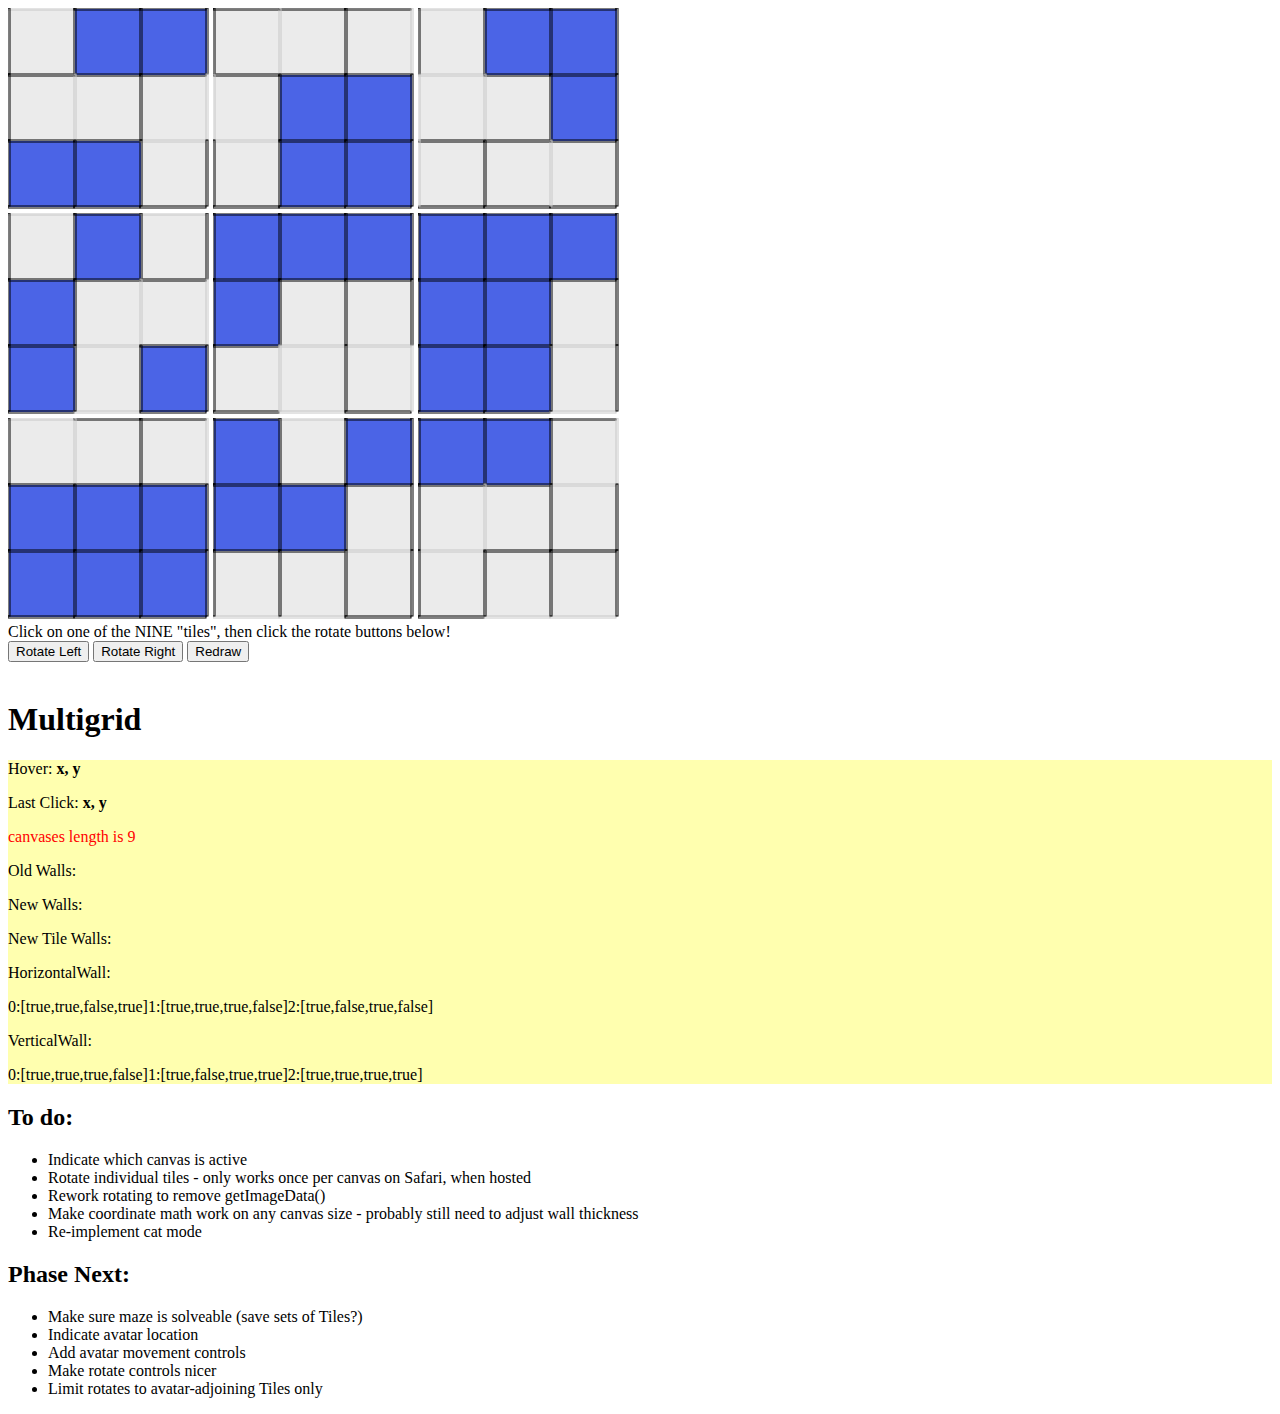
<file: index.html>
<!DOCTYPE html SYSTEM "http://www.w3.org/TR/xhtml1/DTD/xhtml1-transitional.dtd">
<html xmlns="http://www.w3.org/1999/xhtml">
	<head>
		<link rel="stylesheet" type="text/css" href="gridmaze.css" />
        <script src="gridmaze-tiles.js" type="text/javascript"></script>
    </head>
    <body onload="setMultigridEnvironment()">
    	
        <canvas id="canvas00" width="201" height="201" margin="0" padding="0" border="0"></canvas>
        <canvas id="canvas10" width="201" height="201" margin="0" padding="0" border="0"></canvas>
        <canvas id="canvas20" width="201" height="201" margin="0" padding="0" border="0"></canvas>
        <br />
        <canvas id="canvas01" width="201" height="201"></canvas>
        <canvas id="canvas11" width="201" height="201"></canvas>
        <canvas id="canvas21" width="201" height="201"></canvas>
        <br />
        <canvas id="canvas02" width="201" height="201"></canvas>
        <canvas id="canvas12" width="201" height="201"></canvas>
        <canvas id="canvas22" width="201" height="201"></canvas>
        <br />
        Click on one of the NINE "tiles", then click the rotate buttons below!<br />
        <button onClick="RotateLeft()">Rotate Left</button>
        <button onClick="RotateRight()">Rotate Right</button>
        <!--
        <button onClick="ToggleCatMode()">Cat</button>
        <button onClick="showOrigin()">Origin</button>
        -->
        <button onClick="drawActiveCanvas()">Redraw</button>
        <br/><br />
        <h1>Multigrid</h1>
        <div id="debug" style="background-color:#FFFFAF">
        <p>Hover: <b id="hoverX">x</b><b>,</b> <b id="hoverY">y</b></p>
        <p>Last Click: <b id="clickX">x</b><b>,</b> <b id="clickY">y</b></p>
        <font color="red"><p id="output"> </p><p id="output2"> </p></font>
        <p>Old Walls:</p>
        <font color="blue"><p id="oldhwall"> </p><p id="oldvwall"></p></font>
        <p>New Walls:</p>
        <font color="blue"><p id="newhwall"> </p><p id="newvwall"></p></font>
        <p>New Tile Walls:</p>
        <font color="green"><p id="newTileHwall"></p><p id="newTileVwall"></p></font>
        <p>HorizontalWall:</p>
        <p id="horizontalwall"></p>
        <p>VerticalWall:</p>
        <p id="verticalwall"></p>
        </div>
        
		
		<h2>To do:</h2>
			<ul>
				<li>Indicate which canvas is active</li>
				<li>Rotate individual tiles - only works once per canvas on Safari, when hosted</li>
				<li>Rework rotating to remove getImageData()</li>
				<li>Make coordinate math work on any canvas size - probably still need to adjust wall thickness</li>
				<li>Re-implement cat mode</li>
			</ul>
		<h2>Phase Next:</h2>
			<ul>
				<li>Make sure maze is solveable (save sets of Tiles?)</li>
				<li>Indicate avatar location</li>
				<li>Add avatar movement controls</li>
				<li>Make rotate controls nicer</li>
				<li>Limit rotates to avatar-adjoining Tiles only</li>
			</ul>
        
    </body>
    
</html>
</file>
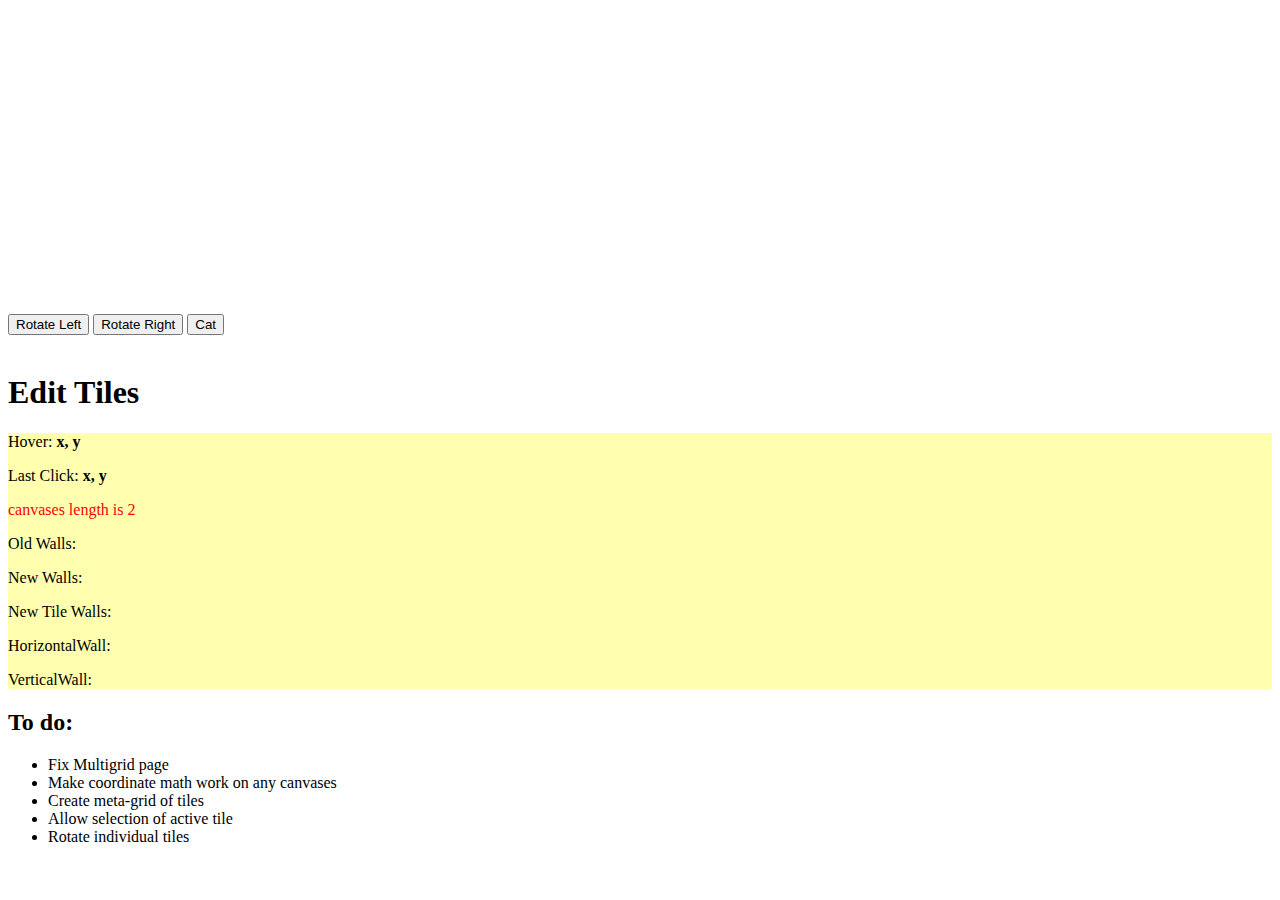
<file: gridmaze_edit_tiles.html>
<!DOCTYPE html SYSTEM "http://www.w3.org/TR/xhtml1/DTD/xhtml1-transitional.dtd">
<html xmlns="http://www.w3.org/1999/xhtml">
	<head>
        <script src="gridmaze-tiles.js" type="text/javascript"></script>
    </head>
    <body onload="setEditTilesEnvironment()">
    	
        <canvas id="canvas00" width="302" height="302"></canvas>
        <canvas id="canvas10" width="302" height="302"></canvas>
        <br />
        <button onClick="RotateLeft()">Rotate Left</button>
        <button onClick="RotateRight()">Rotate Right</button>
        <button onClick="ToggleCatMode()">Cat</button>
        <br/><br />
        <h1>Edit Tiles</h1>
        <div id="debug" style="background-color:#FFFFAF">
        <p>Hover: <b id="hoverX">x</b><b>,</b> <b id="hoverY">y</b></p>
        <p>Last Click: <b id="clickX">x</b><b>,</b> <b id="clickY">y</b></p>
        <font color="red"><p id="output"> </p><p id="output2"> </p></font>
        <p>Old Walls:</p>
        <font color="blue"><p id="oldhwall"> </p><p id="oldvwall"></p></font>
        <p>New Walls:</p>
        <font color="blue"><p id="newhwall"> </p><p id="newvwall"></p></font>
        <p>New Tile Walls:</p>
        <font color="green"><p id="newTileHwall"></p><p id="newTileVwall"></p></font>
        <p>HorizontalWall:</p>
        <p id="horizontalwall"></p>
        <p>VerticalWall:</p>
        <p id="verticalwall"></p>
        </div>
        
		
		<h2>To do:</h2>
			<ul>
				<li>Fix Multigrid page</li>
				<li>Make coordinate math work on any canvases</li>
				<li>Create meta-grid of tiles</li>
				<li>Allow selection of active tile</li>
				<li>Rotate individual tiles</li>
				
			</ul>
        
    </body>
    
</html>
</file>
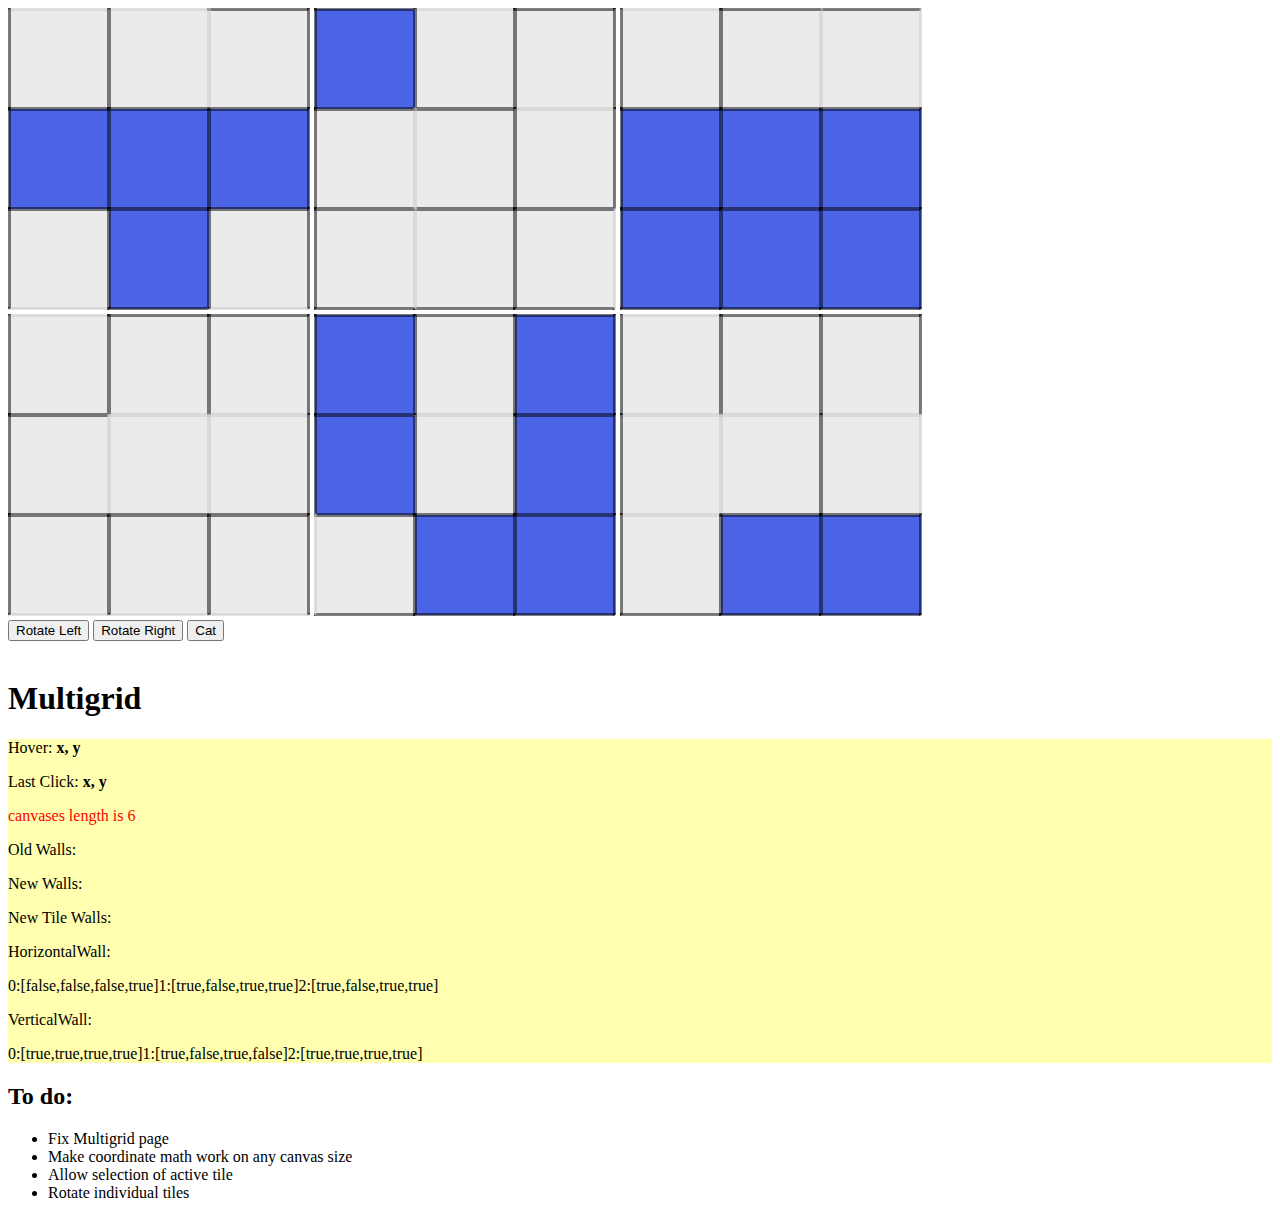
<file: gridmaze_multigrid.html>
<!DOCTYPE html SYSTEM "http://www.w3.org/TR/xhtml1/DTD/xhtml1-transitional.dtd">
<html xmlns="http://www.w3.org/1999/xhtml">
	<head>
		<link rel="stylesheet" type="text/css" href="gridmaze.css" />
        <script src="gridmaze-tiles.js" type="text/javascript"></script>
    </head>
    <body onload="setMultigridEnvironment()">
    	
        <canvas id="canvas00" width="302" height="302" margin="0" padding="0" border="0"></canvas>
        <canvas id="canvas10" width="302" height="302" margin="0" padding="0" border="0"></canvas>
        <canvas id="canvas20" width="302" height="302" margin="0" padding="0" border="0"></canvas>
        <br />
        <canvas id="canvas01" width="302" height="302"></canvas>
        <canvas id="canvas11" width="302" height="302"></canvas>
        <canvas id="canvas21" width="302" height="302"></canvas>
        <br />
        <button onClick="RotateLeft()">Rotate Left</button>
        <button onClick="RotateRight()">Rotate Right</button>
        <button onClick="ToggleCatMode()">Cat</button>
        <br/><br />
        <h1>Multigrid</h1>
        <div id="debug" style="background-color:#FFFFAF">
        <p>Hover: <b id="hoverX">x</b><b>,</b> <b id="hoverY">y</b></p>
        <p>Last Click: <b id="clickX">x</b><b>,</b> <b id="clickY">y</b></p>
        <font color="red"><p id="output"> </p><p id="output2"> </p></font>
        <p>Old Walls:</p>
        <font color="blue"><p id="oldhwall"> </p><p id="oldvwall"></p></font>
        <p>New Walls:</p>
        <font color="blue"><p id="newhwall"> </p><p id="newvwall"></p></font>
        <p>New Tile Walls:</p>
        <font color="green"><p id="newTileHwall"></p><p id="newTileVwall"></p></font>
        <p>HorizontalWall:</p>
        <p id="horizontalwall"></p>
        <p>VerticalWall:</p>
        <p id="verticalwall"></p>
        </div>
        
		
		<h2>To do:</h2>
			<ul>
				<li>Fix Multigrid page</li>
				<li>Make coordinate math work on any canvas size</li>
				<li>Allow selection of active tile</li>
				<li>Rotate individual tiles</li>
				
			</ul>
        
    </body>
    
</html>
</file>
<file: gridmaze.css>
body {	background-color: #FFFFFF;
		padding: 0; }
</file>
